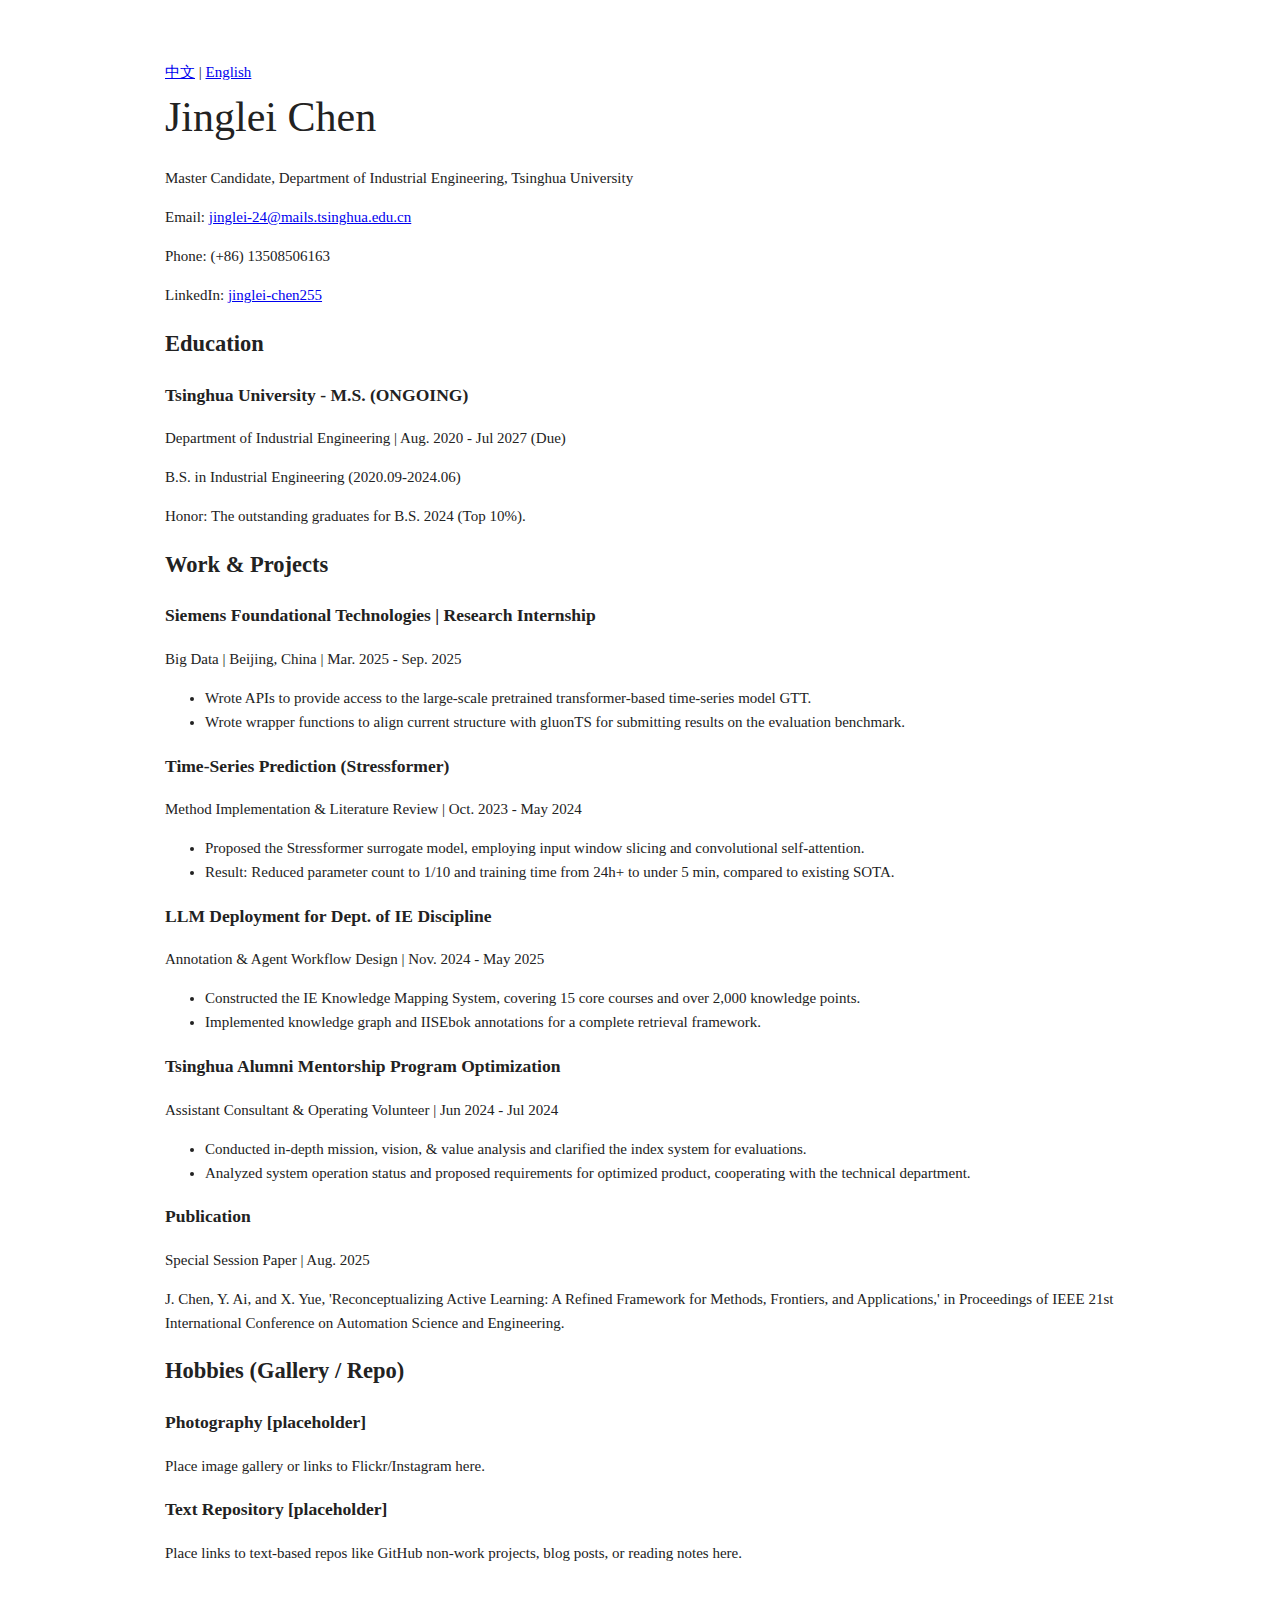
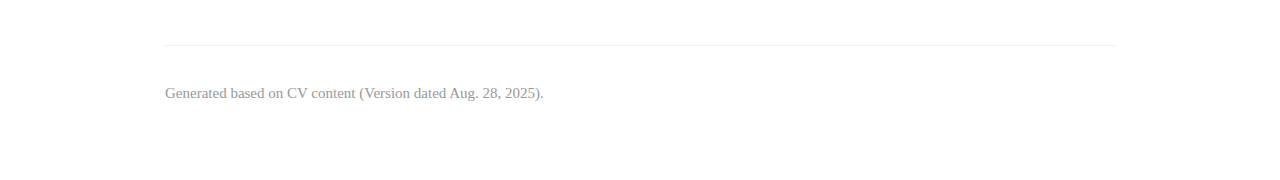
<file: index_en.html>
<!DOCTYPE html>
<html lang="en">
<head>
    <meta charset="UTF-8">
    <meta name="viewport" content="width=device-width, initial-scale=1.0">
    <title>Jinglei Chen | Personal Homepage</title>
    <link rel="stylesheet" href="style.css"> 
</head>
<body>
    <div class="container">

        <div class="language-switch">
            <a href="index_cn.html">中文</a> | 
            <a href="index_en.html" class="active">English</a>
        </div>

        <header class="contact-info">
            <h1>Jinglei Chen</h1>
            <p>Master Candidate, Department of Industrial Engineering, Tsinghua University</p>
            <p>Email: <a href="mailto:jinglei-24@mails.tsinghua.edu.cn">jinglei-24@mails.tsinghua.edu.cn</a></p>
            <p>Phone: (+86) 13508506163</p>
            <p>LinkedIn: <a href="www.linkedin.com/in/jinglei-chen255">jinglei-chen255</a></p>
        </header>

        <section id="education">
            <h2>Education</h2>
            <div class="section-content">
                <div class="experience-item">
                    <h3>Tsinghua University - M.S. (ONGOING)</h3>
                    <p class="details">Department of Industrial Engineering | Aug. 2020 - Jul 2027 (Due)</p>
                    <p class="key-point">B.S. in Industrial Engineering (2020.09-2024.06)</p>
                    <p class="key-point">Honor: The outstanding graduates for B.S. 2024 (Top 10%).</p>
                </div>
            </div>
        </section>

        <section id="experience">
            <h2>Work & Projects</h2>
            <div class="section-content">
                
                <div class="experience-item">
                    <h3>Siemens Foundational Technologies | Research Internship</h3>
                    <p class="details">Big Data | Beijing, China | Mar. 2025 - Sep. 2025</p>
                    <div class="key-point">
                        <ul>
                            <li>Wrote APIs to provide access to the large-scale pretrained transformer-based time-series model GTT.</li>
                            <li>Wrote wrapper functions to align current structure with gluonTS for submitting results on the evaluation benchmark.</li>
                        </ul>
                    </div>
                </div>

                <div class="experience-item">
                    <h3>Time-Series Prediction (Stressformer)</h3>
                    <p class="details">Method Implementation & Literature Review | Oct. 2023 - May 2024</p>
                    <div class="key-point">
                        <ul>
                            <li>Proposed the Stressformer surrogate model, employing input window slicing and convolutional self-attention.</li>
                            <li>Result: Reduced parameter count to 1/10 and training time from 24h+ to under 5 min, compared to existing SOTA.</li>
                        </ul>
                    </div>
                </div>

                <div class="experience-item">
                    <h3>LLM Deployment for Dept. of IE Discipline</h3>
                    <p class="details">Annotation & Agent Workflow Design | Nov. 2024 - May 2025</p>
                    <div class="key-point">
                        <ul>
                            <li>Constructed the IE Knowledge Mapping System, covering 15 core courses and over 2,000 knowledge points.</li>
                            <li>Implemented knowledge graph and IISEbok annotations for a complete retrieval framework.</li>
                        </ul>
                    </div>
                </div>

                <div class="experience-item">
                    <h3>Tsinghua Alumni Mentorship Program Optimization</h3>
                    <p class="details">Assistant Consultant & Operating Volunteer | Jun 2024 - Jul 2024</p>
                    <div class="key-point">
                        <ul>
                            <li>Conducted in-depth mission, vision, & value analysis and clarified the index system for evaluations.</li>
                            <li>Analyzed system operation status and proposed requirements for optimized product, cooperating with the technical department.</li>
                        </ul>
                    </div>
                </div>
                
                <div class="experience-item">
                    <h3>Publication</h3>
                    <p class="details">Special Session Paper | Aug. 2025</p>
                    <p class="key-point">J. Chen, Y. Ai, and X. Yue, 'Reconceptualizing Active Learning: A Refined Framework for Methods, Frontiers, and Applications,' in Proceedings of IEEE 21st International Conference on Automation Science and Engineering.</p>
                </div>

            </div>
        </section>

        <section id="hobbies">
            <h2>Hobbies (Gallery / Repo)</h2>
            <div class="section-content hobbies-gallery">
                <div class="hobby-card">
                    <h3>Photography [placeholder]</h3>
                    <p>Place image gallery or links to Flickr/Instagram here.</p>
                </div>
                <div class="hobby-card">
                    <h3>Text Repository [placeholder]</h3>
                    <p>Place links to text-based repos like GitHub non-work projects, blog posts, or reading notes here.</p>
                </div>
            </div>
        </section>

        <footer>
            <p>Generated based on CV content (Version dated Aug. 28, 2025).</p>
        </footer>
    </div>
</body>
</html>
</file>
<file: style.css>
/* Personal Homepage Style - Jinglei Chen
   Style: Academic Modern (Soft Ambient Glow Edition)
*/

:root {
    --accent-color: #6366f1;     /* 链接与重点颜色 */
    --text-primary: #222;       /* 主文字颜色 */
    --text-secondary: #555;     /* 次要文字颜色 */
    --border-light: #eeeeee;    /* 浅色分割线 */
    --bg-white: #ffffff;        /* 纯白背景 */
}

/* --- 基础设置 --- */
body {
    font-family: 'Georgia', 'Times New Roman', serif; 
    font-size: 15px; 
    line-height: 1.6;
    margin: 0;
    padding: 0;
    background-color: var(--bg-white);
    color: var(--text-primary);
    display: flex;
    justify-content: center;
    align-items: center;
    min-height: 100vh;
    position: relative;
    overflow-x: hidden; /* 极其重要：防止巨大的色团导致页面出现滚动条 */
}

/* --- 氛围感背景光晕 (优化版) --- */
.bg-glow {
    position: fixed;
    border-radius: 50%;
    /* 大幅增加模糊半径，从 90px 增加到 180px，使渐变极其丝滑 */
    filter: blur(180px); 
    z-index: 0;
    pointer-events: none;
    /* 稍微调低透明度，因为色团变大了，覆盖面积会增加 */
    opacity: 0.15; 
}

/* 右上角：紫色
   通过设置更大的负值（-25%），将色团中心移出屏幕外，只留边缘在内 
*/
.bg-purple {
    top: -25%;
    right: -15%;
    width: 800px;  /* 增大尺寸 */
    height: 800px;
    background: linear-gradient(135deg, #6366f1, #a855f7);
}

/* 左下角：粉色
   同理，将中心点推向左下方更远的位置
*/
.bg-rose {
    bottom: -30%;
    left: -20%;
    width: 900px;  /* 增大尺寸 */
    height: 900px;
    background: linear-gradient(135deg, #fda4af, #fb7185);
}

/* --- 主容器 --- */
.container {
    position: relative;
    z-index: 10; 
    max-width: 950px;
    width: 90%;
    margin: 0 auto;
    padding: 60px 40px;
}

.main-info {
    display: flex;
    align-items: center; 
    gap: 60px;
}

/* --- 左侧照片 --- */
.profile-photo {
    width: 300px; 
    height: auto;
    border: 1px solid var(--border-light);
    padding: 6px;
    background-color: #fff;
    box-shadow: 0 10px 30px rgba(0,0,0,0.05);
    display: block;
}

/* --- 右侧内容 --- */
.text-content {
    flex: 1;
}

h1 {
    font-size: 2.8em;
    margin: 0 0 10px 0;
    font-weight: normal;
}

.position {
    font-size: 1.25em;
    font-weight: bold;
    margin: 0;
}

.affiliation {
    font-size: 1.1em;
    color: var(--text-secondary);
    margin: 5px 0 20px 0;
}

/* --- 邮箱与联系方式对齐 --- */
.contact-links {
    margin-bottom: 25px;
}

.email-container {
    display: flex;
    align-items: flex-start;
    margin-bottom: 5px;
}

.email-container .label {
    margin-right: 8px;
    white-space: nowrap;
}

.email-list {
    display: flex;
    flex-direction: column;
}

.email-list a, .contact-links p a {
    color: var(--accent-color);
    text-decoration: none;
}

.email-list a:hover, .contact-links p a:hover {
    text-decoration: underline;
}

.contact-links p {
    margin: 3px 0;
}

/* --- PM 职业宣言 --- */
.statement {
    margin: 30px 0;
    padding: 18px 0;
    font-style: italic;
    color: #444;
    border-top: 1px solid var(--border-light);
    border-bottom: 1px solid var(--border-light);
}

.statement strong {
    color: var(--accent-color);
}

/* --- 简历下载 --- */
.cv-download {
    font-size: 1em;
    color: var(--text-secondary);
}

.cv-link {
    color: var(--accent-color);
    text-decoration: underline;
    font-weight: bold;
}

/* 页脚布局优化 */
footer {
    margin-top: 80px;
    padding-top: 20px;
    border-top: 1px solid var(--border-light);
    color: #999;
}

.footer-content {
    display: flex;
    justify-content: space-between; /* 文字在左，地图在右 */
    align-items: flex-end; /* 底部对齐 */
}

/* 统计地图容器样式 */
.stats-container {
    width: 280px; /* 限制地图宽度，避免在大屏幕上显得太突兀 */
    opacity: 0.6;  /* 默认淡化显示，增加高级感 */
    transition: opacity 0.3s ease;
}

.stats-container:hover {
    opacity: 1;    /* 鼠标悬停时完全显示 */
}

/* 针对移动端的适配 */
@media (max-width: 800px) {
    .footer-content {
        flex-direction: column;
        align-items: center;
        gap: 20px;
        text-align: center;
    }
}
</file>
